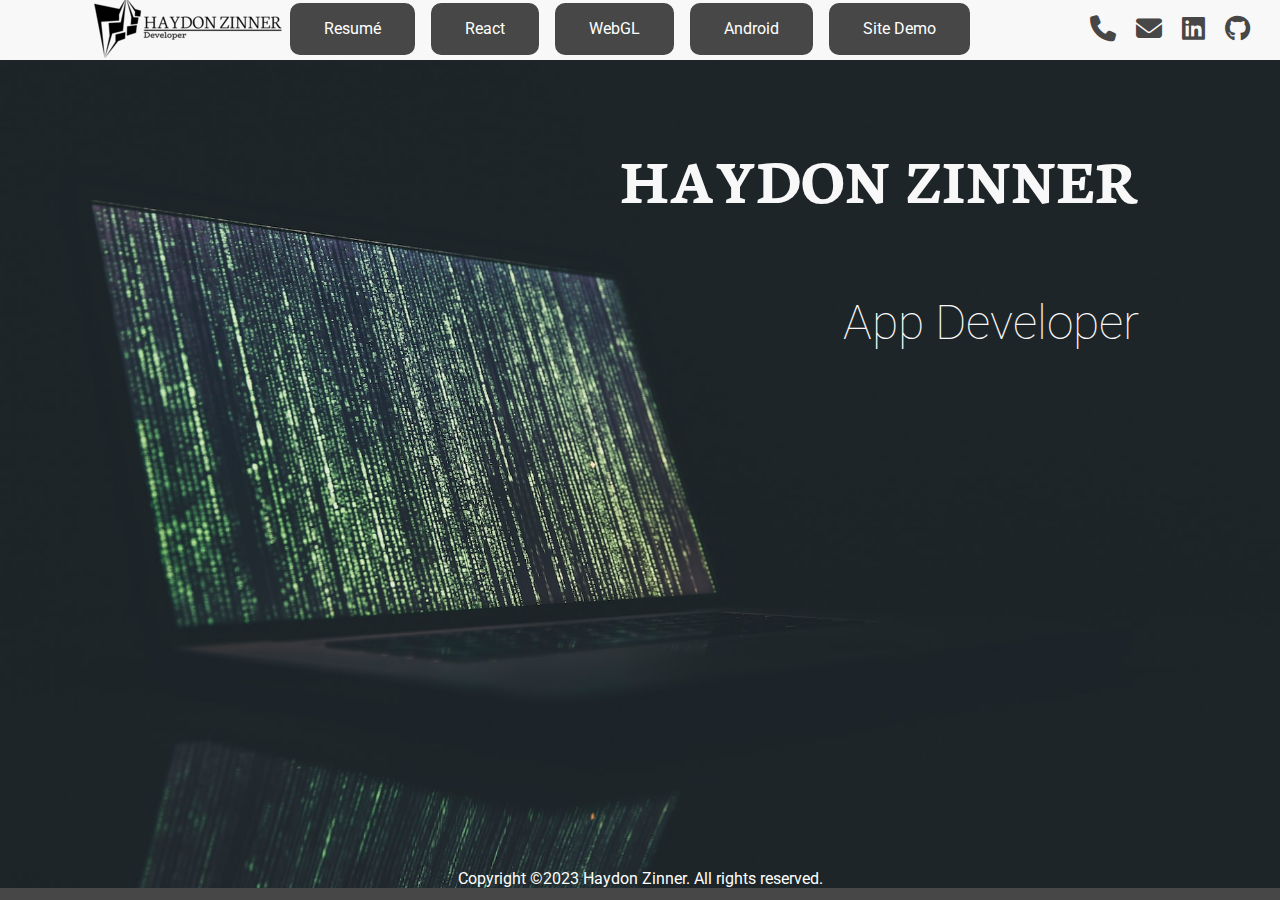
<file: index.html>
<!DOCTYPE html>
<html lang="en">

<head>
    <meta charset="UTF-8">
    <meta http-equiv="X-UA-Compatible" content="IE=edge">
    <meta name="viewport" content="width=device-width, initial-scale=1.0">
    <meta name="author" content="Haydon Zinner">
    <meta name="description" content="Resume and portfolio of Haydon Zinner">
    <link rel="preconnect" href="https://fonts.googleapis.com">
    <link rel="preconnect" href="https://fonts.gstatic.com" crossorigin>
    <link rel="stylesheet" href="./css/styles.css">
    <title>Haydon Zinner</title>
</head>

<body id="landing_page">
    <div class="navbar_container">
        <div class="navbar_left_container">
            <a class="home_link" href="#"><img id="my-logo"
                    src="./assets/haydon-zinner-low-resolution-logo-black-on-transparent-background.webp" alt=""></a>

        </div>
        <div class="navbar_center_container">
            <a href="./pages/resume.html" class="button">Resumé</a>
            <a href="./pages/react.html" class="button">React</a>
            <a href="./pages/webgl.html" class="button">WebGL</a>
            <a href="./pages/development.html" class="button">Android</a>
            <a href="./pages/educonnect.html" class="button">Site Demo</a>
        </div>
        <div class="navbar_right_container">
            <a href="tel:+6111122233"><i class="fa-solid fa-phone"></i></a>
            <a href="mailto:haydon.zinner@hotmail.com"><i class="fa-solid fa-envelope"></i></a>
            <a href="https://www.linkedin.com/in/haydon-zinner/"><i class="fa-brands fa-linkedin"></i></a>
            <a href="https://github.com/haydon-zinner"><i class="fa-brands fa-github"></i></a>
        </div>
    </div>
    <div class="home_content fullscreen">
        <h1>HAYDON ZINNER</h1>
        <h2 class="roboto">App Developer</h2>

        <div class="additional_content">
            <br>
            <br>
            <p>Email: haydon.zinner@hotmail.com</p>
            <p>Phone: 04 111 222 3333</p>
            <p>LinkedId: https://www.linkedin.com/in/haydon-zinner/</p>
            <p>Github: https://github.com/haydon-zinner</p>
        </div>
    </div>

    <footer class="copyright">

    </footer>

</body>

</html>
</file>
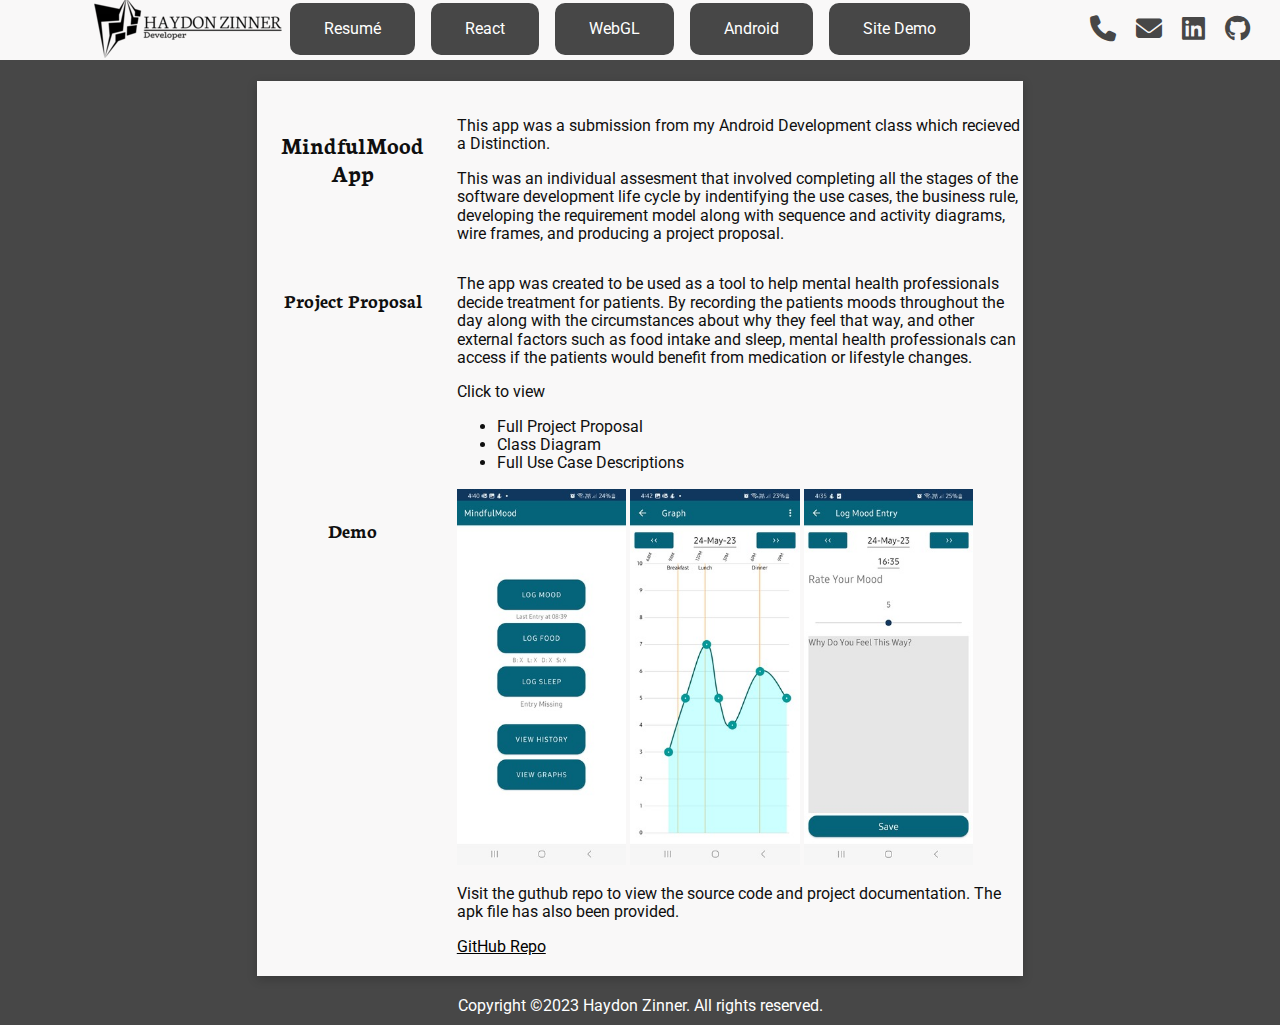
<file: pages/development.html>
<!DOCTYPE html>
<html lang="en">

<head>
    <meta charset="UTF-8">
    <meta http-equiv="X-UA-Compatible" content="IE=edge">
    <meta name="viewport" content="width=device-width, initial-scale=1.0">
    <link rel="preconnect" href="https://fonts.googleapis.com">
    <link rel="preconnect" href="https://fonts.gstatic.com" crossorigin>
    <link rel="stylesheet" href="../css/styles.css">
    <meta name="author" content="Haydon Zinner">
    <meta name="description" content="Android Development Skills Demo">
    <title>Android Development</title>
</head>

<body>
    <div class="navbar_container">
        <div class="navbar_left_container">
            <a class="home_link" href="../index.html"><img id="my-logo"
                    src="../assets/haydon-zinner-low-resolution-logo-black-on-transparent-background.webp" alt=""></a>
        </div>
        <div class="navbar_center_container">
            <a href="resume.html" class="button">Resumé</a>
            <a href="react.html" class="button">React</a>
            <a href="webgl.html" class="button">WebGL</a>
            <a href="development.html" class="button">Android</a>
            <a href="educonnect.html" class="button">Site Demo</a>
        </div>
        <div class="navbar_right_container">
            <a href="tel:+6111122233"><i class="fa-solid fa-phone"></i></a>
            <a href="mailto:haydon.zinner@hotmail.com"><i class="fa-solid fa-envelope"></i></a>
            <a href="https://www.linkedin.com/in/haydon-zinner/"><i class="fa-brands fa-linkedin"></i></a>
            <a href="https://github.com/haydon-zinner"><i class="fa-brands fa-github"></i></a>
        </div>
    </div>

    <div class="main_content fullscreen">
        <section class="content_wrap">
            <div class="item-grid">
                <div class="item-details">
                    <h5>MindfulMood App</h5>
                </div>
                <div class="item-summary">
                    <p>
                        This app was a submission from my Android Development class which
                        recieved a Distinction.
                    </p>
                    <p>
                        This was an individual assesment that involved completing all the
                        stages of the software development life cycle by indentifying the
                        use cases, the business rule, developing the requirement model
                        along with sequence and activity diagrams, wire frames, and
                        producing a project proposal.
                    </p>
                </div>
                <div class="item-details">
                    <h6>Project Proposal</h6>
                </div>
                <div class="item-summary">
                    <p>
                        The app was created to be used as a tool to help mental health
                        professionals decide treatment for patients. By recording the
                        patients moods throughout the day along with the circumstances
                        about why they feel that way, and other external factors such as
                        food intake and sleep, mental health professionals can access if
                        the patients would benefit from medication or lifestyle changes.
                    </p>
                    <p>Click to view</p>
                    <ul>
                        <li>
                            <a class="black" href="../assets/android/ProjectProposal.docx">Full Project Proposal</a>
                        </li>
                        <li>
                            <a class="black" href="../assets/android/class_diagrams.png">Class Diagram</a>
                        </li>
                        <li>
                            <a class="black" href="../assets/android/FullUseCaseDescriptions.pdf">Full Use Case
                                Descriptions</a>
                        </li>
                    </ul>
                </div>
                <div class="item-details">
                    <h6>Demo</h6>
                </div>
                <div class="item-summary">
                    <img src="../assets/android/screen1.jpg" alt="screen 1" style="width: 30%; height: auto">
                    <img src="../assets/android/screen2.jpg" alt="screen 1" style="width: 30%; height: auto">
                    <img src="../assets/android/screen3.jpg" alt="screen 1" style="width: 30%; height: auto">
                    <br>
                    <p>
                        Visit the guthub repo to view the source code and project
                        documentation. The apk file has also been provided.
                    </p>
                    <a style="color: black; text-decoration: underline"
                        href="https://github.com/haydon-zinner/MindfulMood.v1">GitHub Repo</a>
                </div>
            </div>
        </section>
    </div>
    <footer class="copyright"></footer>
</body>

</html>
</file>
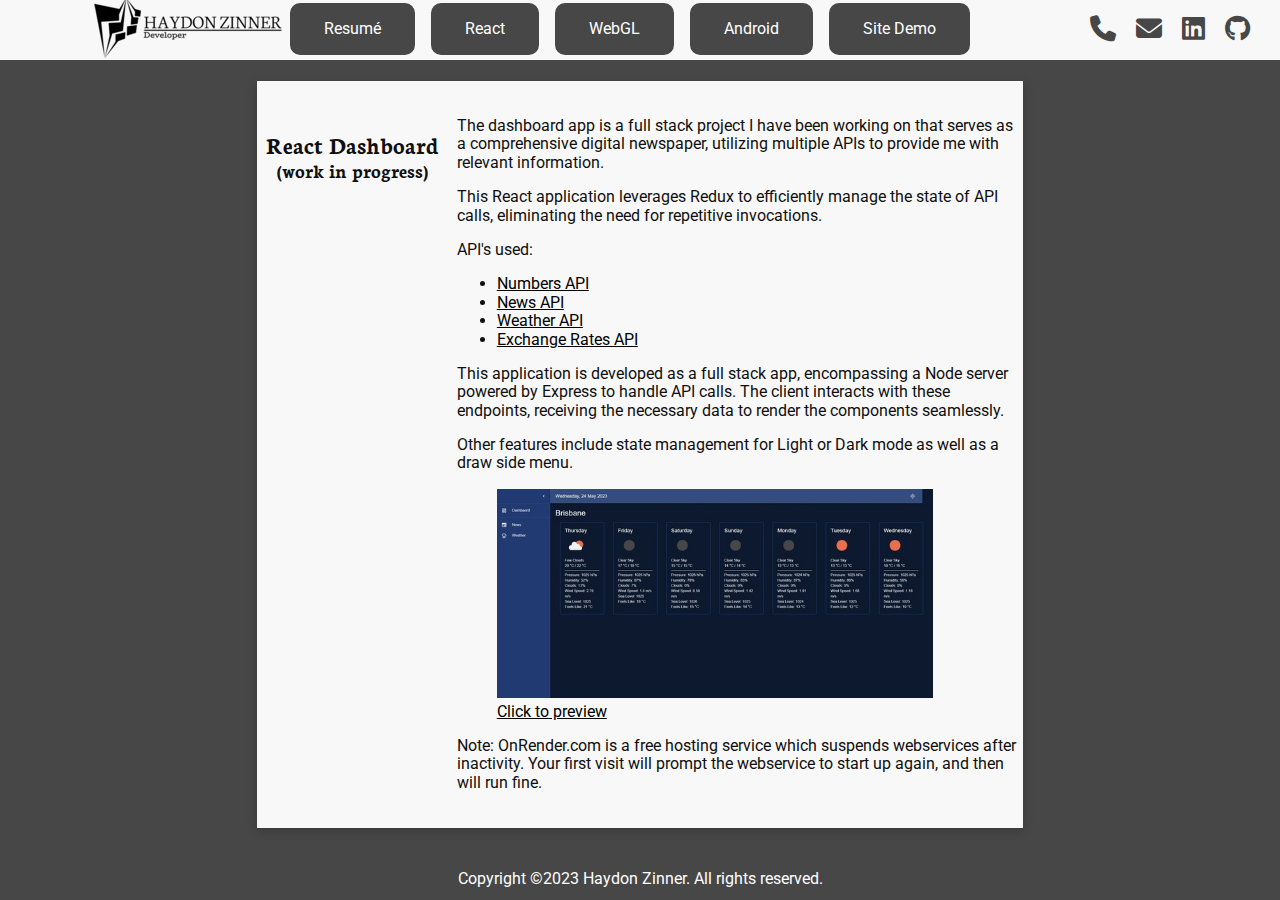
<file: pages/react.html>
<!DOCTYPE html>
<html lang="en">

<head>
    <meta charset="UTF-8">
    <meta http-equiv="X-UA-Compatible" content="IE=edge">
    <meta name="viewport" content="width=device-width, initial-scale=1.0">
    <link rel="preconnect" href="https://fonts.googleapis.com">
    <link rel="preconnect" href="https://fonts.gstatic.com" crossorigin>
    <link rel="stylesheet" href="../css/styles.css">
    <meta name="author" content="Haydon Zinner">
    <meta name="description" content="React Skills Demo">
    <title>React Skills</title>
</head>

<body>
    <div class="navbar_container">
        <div class="navbar_left_container">
            <a class="home_link" href="../index.html"><img id="my-logo"
                    src="../assets/haydon-zinner-low-resolution-logo-black-on-transparent-background.webp" alt=""></a>
        </div>
        <div class="navbar_center_container">
            <a href="resume.html" class="button">Resumé</a>
            <a href="react.html" class="button">React</a>
            <a href="webgl.html" class="button">WebGL</a>
            <a href="development.html" class="button">Android</a>
            <a href="educonnect.html" class="button">Site Demo</a>
        </div>
        <div class="navbar_right_container">
            <a href="tel:+6111122233"><i class="fa-solid fa-phone"></i></a>
            <a href="mailto:haydon.zinner@hotmail.com"><i class="fa-solid fa-envelope"></i></a>
            <a href="https://www.linkedin.com/in/haydon-zinner/"><i class="fa-brands fa-linkedin"></i></a>
            <a href="https://github.com/haydon-zinner"><i class="fa-brands fa-github"></i></a>
        </div>
    </div>

    <div class="main_content fullscreen">
        <section class="content_wrap">
            <div class="item-grid">
                <!-- Example 1 -->
                <div class="item-details">
                    <h5>React Dashboard</h5>
                    <h6>(work in progress)</h6>
                </div>
                <div class="item-summary">
                    <p>
                        The dashboard app is a full stack project I have been working on
                        that serves as a comprehensive digital newspaper, utilizing
                        multiple APIs to provide me with relevant information.
                    </p>
                    <p>
                        This React application leverages Redux to efficiently manage the
                        state of API calls, eliminating the need for repetitive
                        invocations.
                    </p>
                    API's used:
                    <ul>
                        <li>
                            <a style="color: black; text-decoration: underline" href="http://numbersapi.com/">Numbers
                                API</a>
                        </li>
                        <li>
                            <a style="color: black; text-decoration: underline" href="https://newsapi.org/">News API</a>
                        </li>
                        <li>
                            <a style="color: black; text-decoration: underline"
                                href="https://openweathermap.org/">Weather API</a>
                        </li>
                        <li>
                            <a style="color: black; text-decoration: underline"
                                href="https://exchangeratesapi.io/">Exchange Rates API</a>
                        </li>
                    </ul>

                    <p>
                        This application is developed as a full stack app, encompassing a
                        Node server powered by Express to handle API calls. The client
                        interacts with these endpoints, receiving the necessary data to
                        render the components seamlessly.
                    </p>
                    <p>
                        Other features include state management for Light or Dark mode as
                        well as a draw side menu.
                    </p>
                    <a href="https://dashboard-app-client.onrender.com/">
                        <figure>
                            <img src="../assets/dashboard-app.jpeg" alt="dashboard app preview"
                                style="width: 90%; height: auto">
                            <figcaption style="color: black; text-decoration: underline">
                                Click to preview
                            </figcaption>
                        </figure>
                    </a>
                    <p>
                        Note: OnRender.com is a free hosting service which suspends
                        webservices after inactivity. Your first visit will prompt the
                        webservice to start up again, and then will run fine.
                    </p>
                </div>
            </div>
        </section>
    </div>

    <footer class="copyright"></footer>
</body>

</html>
</file>
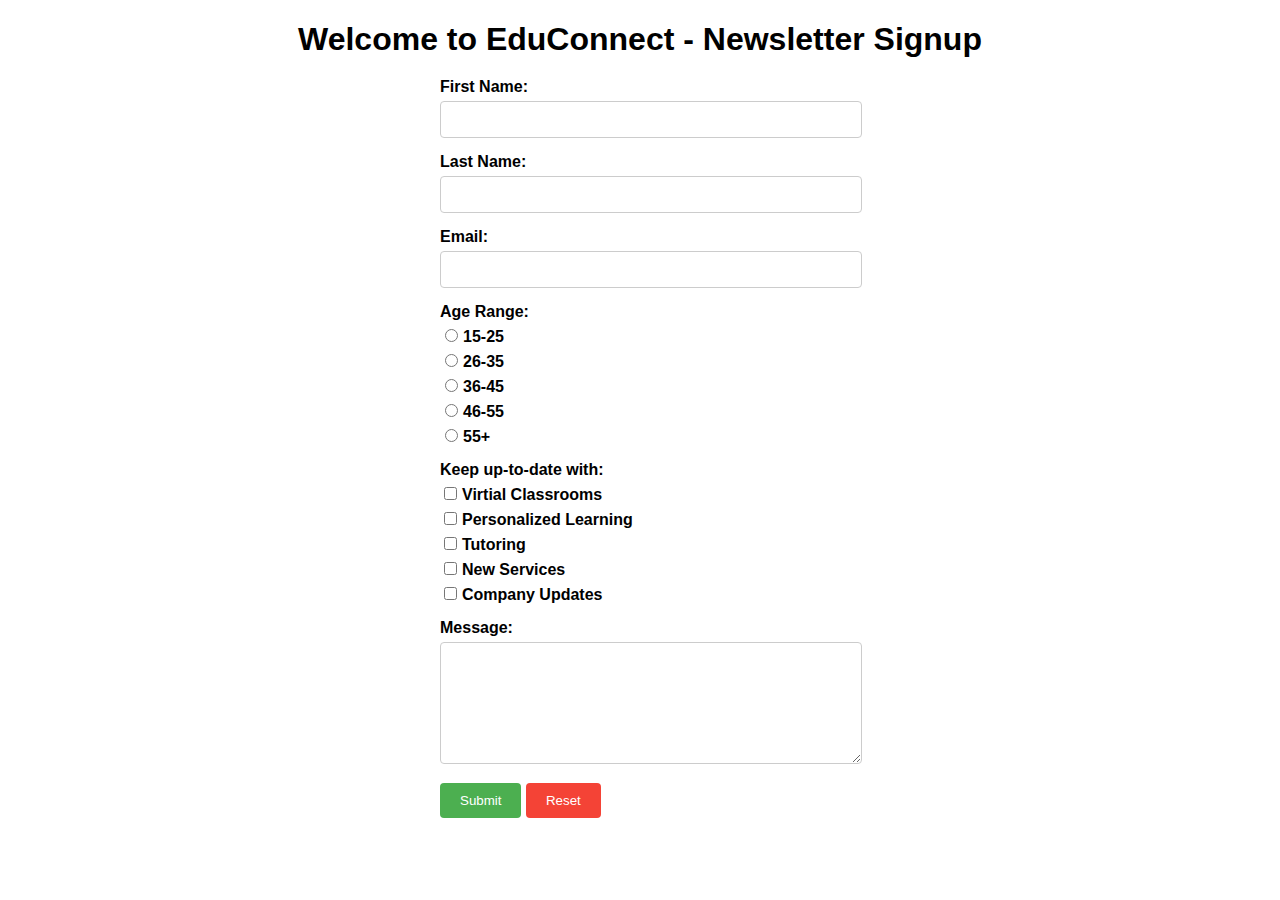
<file: pages/signup-form.html>
<!DOCTYPE html>
<html lang="en">

<head>
    <meta charset="UTF-8">
    <meta http-equiv="X-UA-Compatible" content="IE=edge">
    <meta name="viewport" content="width=device-width, initial-scale=1.0">
    <meta name="author" content="Haydon Zinner">
    <meta name="description" content="Company newsletter sign up form">
    <link rel="stylesheet" href="../css/signup-form.css">
    <title>Newsletter Sign Up</title>
</head>

<body onload="showWelcomeMessage()">
    <h1>Welcome to EduConnect - Newsletter Signup</h1>
    <form onsubmit="return validateForm()"
        target="_self">
        <div class="form-group">
            <label for="first-name">First Name:</label>
            <input type="text" id="first-name" name="first-name" maxlength="60" required>
        </div>
        <div class="form-group">
            <label for="last-name">Last Name:</label>
            <input type="text" id="last-name" name="last-name" maxlength="60" required>
        </div>
        <div class="form-group">
            <label for="email">Email:</label>
            <input type="email" id="email" name="email" maxlength="60" required>
        </div>
        <div class="form-group">
            <label for="age-range">Age Range:</label>
            <label><input type="radio" name="age-range" value="15-25">15-25</label>
            <label><input type="radio" name="age-range" value="26-35">26-35</label>
            <label><input type="radio" name="age-range" value="36-45">36-45</label>
            <label><input type="radio" name="age-range" value="46-55">46-55</label>
            <label><input type="radio" name="age-range" value="55+">55+</label>
        </div>
        <div class="form-group">
            <label>Keep up-to-date with:</label>
            <label><input type="checkbox" name="service" value="Virtial Classrooms">Virtial Classrooms</label>
            <label><input type="checkbox" name="service" value="Personalized Learning">Personalized Learning</label>
            <label><input type="checkbox" name="service" value="Tutoring">Tutoring</label>
            <label><input type="checkbox" name="service" value="New Services">New Services</label>
            <label><input type="checkbox" name="service" value="Company Updates">Company Updates</label>
        </div>
        <div class="form-group">
            <label for="message">Message:</label>
            <textarea id="message" name="message" cols="60" rows="3"></textarea>
        </div>
        <div class="form-group">
            <button type="submit" class="submit-button">Submit</button>
            <button type="reset" class="reset-button">Reset</button>
        </div>
    </form>

    <script src="../js/signup-form.js"></script>
</body>

</html>
</file>
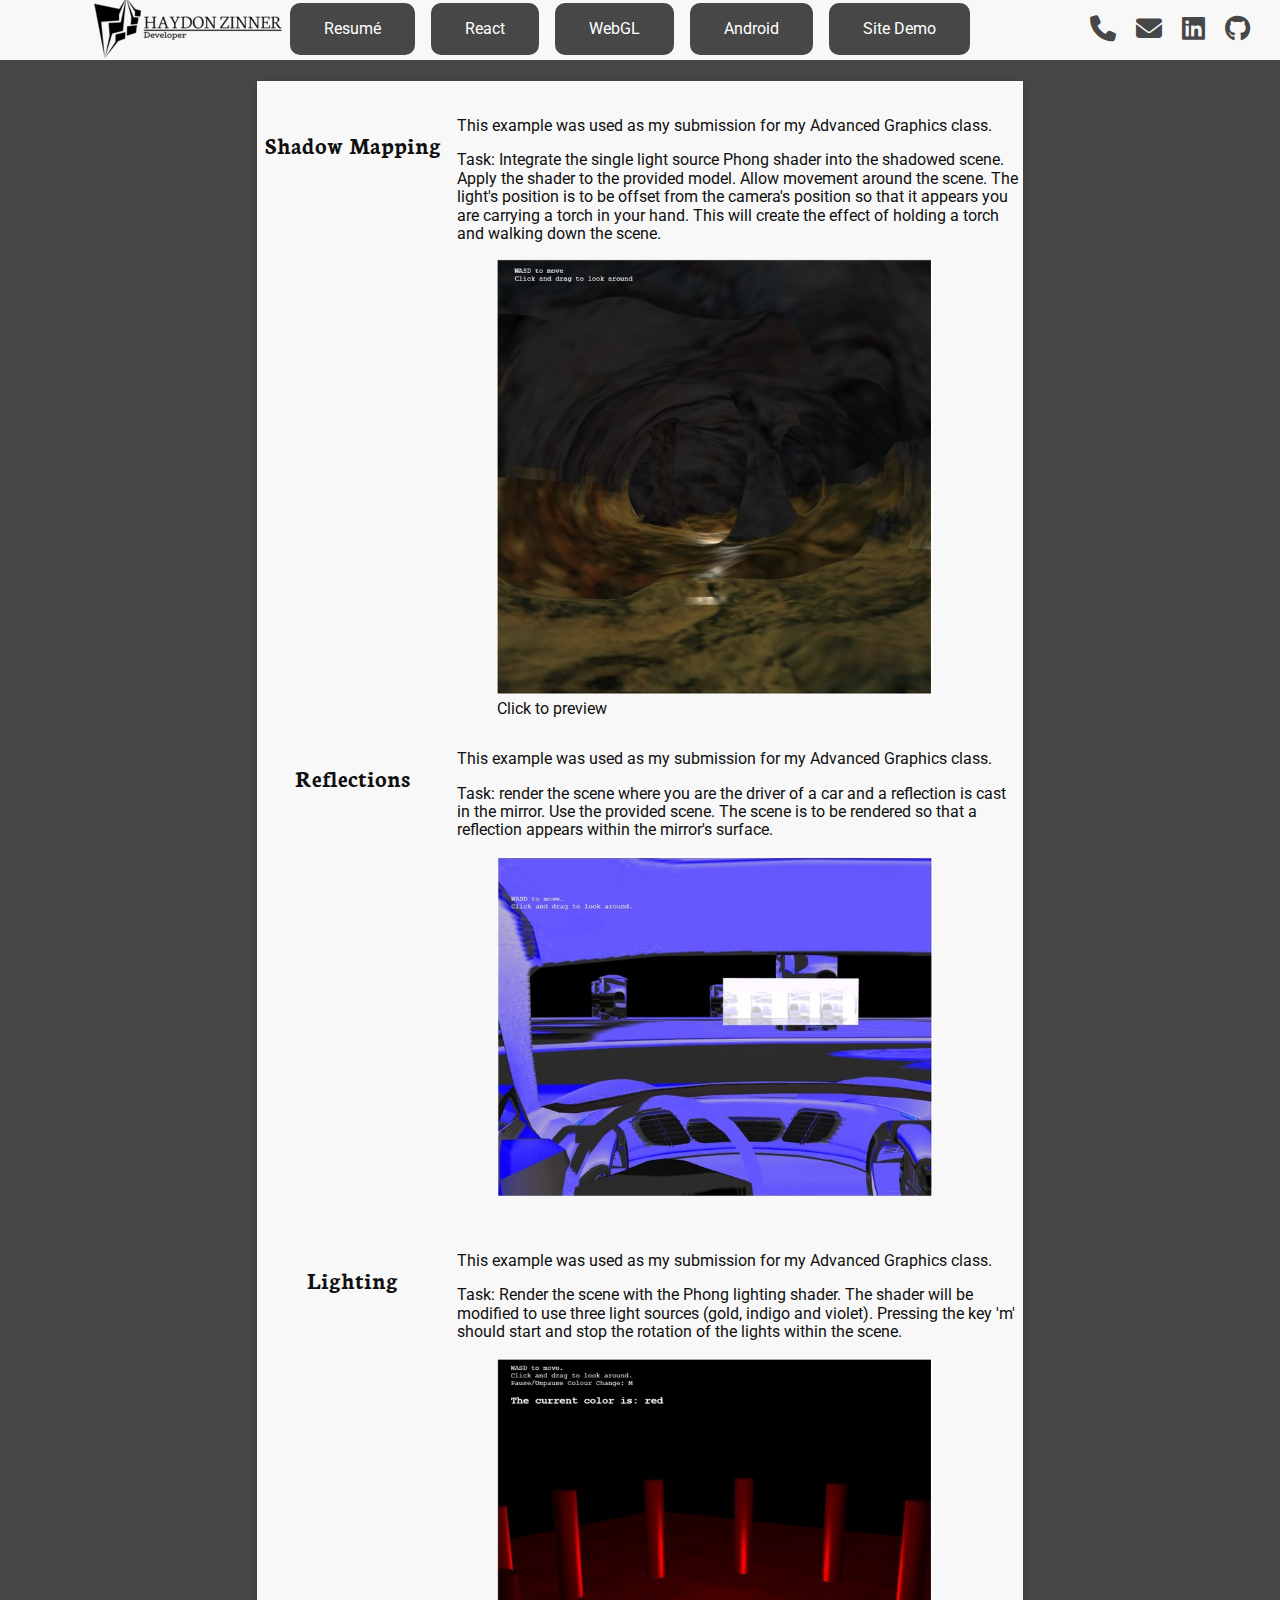
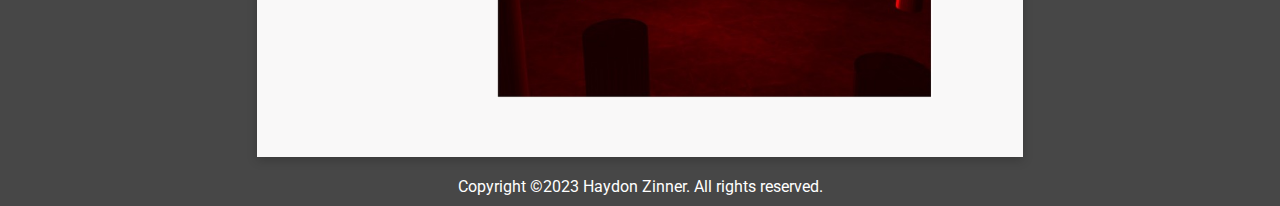
<file: pages/webgl.html>
<!DOCTYPE html>
<html lang="en">

<head>
    <meta charset="UTF-8">
    <meta http-equiv="X-UA-Compatible" content="IE=edge">
    <meta name="viewport" content="width=device-width, initial-scale=1.0">
    <link rel="preconnect" href="https://fonts.googleapis.com">
    <link rel="preconnect" href="https://fonts.gstatic.com" crossorigin>
    <link rel="stylesheet" href="../css/styles.css">
    <meta name="author" content="Haydon Zinner">
    <meta name="description" content="WebGL Skills">
    <title>WebGL Skills</title>
</head>

<body>
    <div class="navbar_container">
        <div class="navbar_left_container">
            <a class="home_link" href="../index.html"><img id="my-logo"
                    src="../assets/haydon-zinner-low-resolution-logo-black-on-transparent-background.webp" alt=""></a>

        </div>
        <div class="navbar_center_container">
            <a href="resume.html" class="button">Resumé</a>
            <a href="react.html" class="button">React</a>
            <a href="webgl.html" class="button">WebGL</a>
            <a href="development.html" class="button">Android</a>
            <a href="educonnect.html" class="button">Site Demo</a>
        </div>
        <div class="navbar_right_container">
            <a href="tel:+6111122233"><i class="fa-solid fa-phone"></i></a>
            <a href="mailto:haydon.zinner@hotmail.com"><i class="fa-solid fa-envelope"></i></a>
            <a href="https://www.linkedin.com/in/haydon-zinner/"><i class="fa-brands fa-linkedin"></i></a>
            <a href="https://github.com/haydon-zinner"><i class="fa-brands fa-github"></i></a>
        </div>
    </div>

    <div class="main_content fullscreen">
        <div class="item-grid content_wrap">
            <!-- Example 1 -->
            <div class="item-details">
                <h5>Shadow Mapping</h5>
            </div>
            <div class="item-summary">
                <p>This example was used as my submission for my Advanced Graphics class.</p>
                <p>
                    Task: Integrate the single light source Phong shader into the shadowed scene. Apply the shader to
                    the
                    provided model. Allow movement around the scene. The light's position is to be offset from the
                    camera's
                    position so that it appears you are carrying a torch in your hand. This will create the effect of
                    holding a torch and walking down the scene.
                </p>
                <a href="https://itc320-shadow-mapping-demo.onrender.com/">
                    <figure>
                        <img src="../assets/shadow-mapping.jpeg" alt="shadow mapping" style="width: 90%; height: auto;">
                        <figcaption class="black">Click to preview</figcaption>
                    </figure>
                </a>


            </div>
            <!-- Example 2 -->
            <div class="item-details">
                <h5>Reflections</h5>
            </div>
            <div class="item-summary">
                <p>This example was used as my submission for my Advanced Graphics class.</p>
                <p>Task: render the scene where you are the driver of a car and a reflection is cast in the mirror. Use
                    the
                    provided scene. The scene is to be rendered so that a reflection appears within the mirror's
                    surface.</p>
                <a href="https://itc320-reflections.onrender.com/">
                    <figure>
                        <img src="../assets/reflections.jpg" alt="reflections" style="width: 90%; height: auto;">
                        <figcaption>Click to preview</figcaption>
                    </figure>
                </a>
            </div>
            <!-- Example 3 -->
            <div class="item-details"><h5>Lighting</h5></div>
            <div class="item-summary">
                <p>This example was used as my submission for my Advanced Graphics class.</p>
                <p>Task: Render the scene with the Phong lighting shader. The shader will be
                    modified to use three light sources (gold, indigo and violet). Pressing the key 'm' should start and
                    stop the rotation of the lights within the scene.</p>
                <a href="https://itc320-lighting-demo.onrender.com/">
                    <figure>
                        <img src="../assets/lighting.jpg" alt="reflections" style="width: 90%; height: auto;">
                        <figcaption>Click to preview</figcaption>
                    </figure>
                </a>
            </div>
        </div>


    </div>
    <footer class="copyright"></footer>
</body>

</html>
</file>
<file: css/signup-form.css>
body {
  font-family: Arial, sans-serif;
  margin: 20px;
}

h1 {
  text-align: center;
  margin-bottom: 20px;
}

form {
  max-width: 400px;
  margin: 0 auto;
}

.form-group {
  margin-bottom: 15px;
}

label {
  display: block;
  font-weight: bold;
  margin-bottom: 5px;
}

input[type="text"],
input[type="email"],
textarea {
  width: 100%;
  padding: 10px;
  border: 1px solid #ccc;
  border-radius: 4px;
}

input[type="radio"],
input[type="checkbox"] {
  margin-right: 5px;
}

textarea {
  resize: vertical;
  min-height: 100px;
}

.submit-button {
  background-color: #4caf50;
  color: #fff;
  padding: 10px 20px;
  border: none;
  border-radius: 4px;
  cursor: pointer;
}

.reset-button {
  background-color: #f44336;
  color: #fff;
  padding: 10px 20px;
  border: none;
  border-radius: 4px;
  cursor: pointer;
}
</file>
<file: css/styles.css>
/* Normalize and Import fonts */
@import url("./normalize.css");
@import url("https://fonts.googleapis.com/css2?family=Neuton:wght@300&family=Roboto:wght@100;400&display=swap");
@import url("https://cdnjs.cloudflare.com/ajax/libs/font-awesome/6.3.0/css/all.min.css");

/* Define colors */
:root {
  --lightgrey: #d9d9d9;
  --darkgrey: #474747ff;
  --black: #0f0f0f;
  --white: #f9f8f8ff;
  --red: #ad343eff;
  --yellow: #f2af29ff;
  --blue: #3e92ccff;
  --green: #0d270e;
  font-family: "Roboto", sans-serif;
  -ms-overflow-style: none; /* IE and Edge */
  scrollbar-width: none; /* Firefox */
}
/*--------------------Defaults------------------*/
h1,
h2,
h3,
h4,
h5,
h6 {
  margin: 0;
}
/* Define font theme */
h1 {
  /* Fancy Display font only */
  font-family: "Neuton", serif;
  font-size: 4rem;
}
h2 {
  font-family: "Neuton", serif;
  font-size: 3rem;
}
h3 {
  font-family: "Neuton", serif;
  font-size: 2.5rem;
}
h4 {
  font-family: "Neuton", serif;
  font-size: 2rem;
}
h5 {
  font-family: "Neuton", serif;
  font-size: 1.5rem;
}
h6 {
  font-family: "Neuton", serif;
  font-size: 1.25rem;
}
p {
  font-family: "Roboto", sans-serif;
}

body {
  color: var(--black);
  background-color: var(--darkgrey);
  -ms-overflow-style: none; /* IE and Edge */
  scrollbar-width: none; /* Firefox */
}
body::-webkit-scrollbar {
  /* Chrome*/
  display: none;
}

a,
a:visited {
  text-decoration: none;
  color: var(--white);
}

/*----------Utility Classes----------------*/
.flex {
  display: flex;
}
.content_wrap {
  max-width: 60%;
  width: 60%;
  margin: 20px auto;
  padding: 20px 2px;
  box-shadow: 0 3px 10px rgb(0 0 0 / 0.2);
  background: var(--white);
}
.red {
  color: var(--red);
}
.black {
  color: var(--black);
}
.text-centered {
  text-align: center;
}
.fullscreen {
  min-height: 90vh;
  border: 1px solid rgba(212, 12, 12, 0); /*This is here to stop a glitch*/
}
.additional_content {
  display: none; /* Hide the additional_content div by default */
}
.roboto {
  font-family: "Roboto", sans-serif;
  font-weight: 100;
}

/* ----------------Navbar Styles------------------- */
.navbar_container {
  display: flex;
  width: 100%;
  height: 60px;
  background-color: var(--white);
}
.navbar_left_container {
  flex: 1;
  display: flex;
  justify-content: right;
  align-items: center;
  color: var(--darkgrey);
}
.navbar_center_container {
  flex: 2;
  display: flex;
  justify-content: center;
}
.navbar_right_container {
  flex: 1;
  display: flex;
  justify-content: right;
  align-items: center;
  padding-right: 20px;
}
.navbar_right_container a {
  font-size: 26px;
  margin: 0 10px;
  color: var(--darkgrey);
  transition: 0.3s;
}
.navbar_right_container a:hover {
  transform: scale(1.3);
  color: var(--red);
}
.button {
  height: fit-content;
  width: fit-content;
  border-radius: 10px;
  background-color: var(--darkgrey);
  color: white;
  border: 2px solid var(--darkgrey);
  padding: 15px 32px;
  text-align: center;
  transition-duration: 0.4s;
  margin: 3px 8px !important;
  text-decoration: none;
  font-size: 16px;
  cursor: pointer;
  white-space: nowrap;
  overflow: hidden;
  text-overflow: ellipsis;
}
.button:hover {
  background-color: var(--white);
  color: var(--black);
}
.home_link,
.home_link:visited {
  text-decoration: none;
  color: var(--darkgrey);
}
.resume-cta {
  display: flex;
  flex-direction: column;
}
.web-skills p,
.resume-cta p {
  padding: 0;
  margin: 0;
  text-align: center;
}
.web-skills-cta {
  display: flex;
}
/*---------------------------------------------- */

/*------------------- Home Page-----------------*/
#landing_page {
  background-image: url("../assets/hero-background-4.jpg");
  background-position: 0 20%;
  background-repeat: no-repeat;
  background-size: cover;
}
.home_content {
  color: var(--white);
  text-align: right;
  padding-right: 60px;
}
.home_content h1,
.home_content h2,
.home_content p {
  margin: 80px;
}

/*---------------------------------------------- */

/*------------------- Resume Page-----------------*/
/* Resume Contents*/
.section_title {
  text-align: center;
  padding-bottom: 30px;
}

.item-grid {
  display: grid;
  grid-template-columns: 1fr 3fr;
  column-gap: 10px;
}
.item-details {
  text-align: center;
  margin: 30px 0;
}

/* Education
  -------------------------------*/
.education ol {
  list-style: upper-roman;
  margin: 20px;
  padding: 8px;
}
.education p + h3 {
  text-align: left;
  padding-bottom: 0;
}
.sub-results {
  width: 80%;
  border: 1px solid var(--white);
}
.sub-results th {
  color: var(--white);
  background-color: var(--darkgrey);
}
.sub-results tr {
  width: 100%;
  padding: 20px 0;
}

.sub-results tr:nth-of-type(even) {
  background: var(--lightgrey);
}

/* Skills Certificates
  -------------------------------*/
.certificates ul,
.work-experience ul {
  list-style: square;
  margin: 0;
}
.certs ul {
  list-style: none;
  margin: 8px;
  padding: 8px;
}
#csu-logo {
  width: 150px;
  display: inline-block;
}
/*------------------------------- */

/*---------------------------------------------- */

#my-logo {
  height: 60px;
}

/*-------------------Copyright-----------------*/

.copyright {
  text-align: center;
}

.copyright::after {
  content: "Copyright \00a9 2023 Haydon Zinner. All rights reserved.";
  padding-bottom: 10px;
  color: white;
}
/*---------------------------------------------- */

iframe {
  position: absolute;
  top: 60px;
  left: 0;
  width: 100%;
  height: 100%;
  border: none;
}

/* Media Queries*/
@media print {
  /* Adjust page size and margins for A4 paper */

  body {
    background-color: white;
  }

  .content_wrap {
    box-shadow: none;
    max-width: 100%;
    width: 100%;
    align-items: start;
  }

  /* Adjust font sizes for printing */
  h1 {
    font-size: 32px;
  }

  h2 {
    font-size: 28px;
  }

  h3 {
    font-size: 24px;
  }

  h4 {
    font-size: 20px;
  }

  h5 {
    font-size: 16px;
  }

  h6 {
    font-size: 14px;
  }

  .navbar_container,
  footer {
    visibility: hidden;
  }

  /* Remove background image */
  #landing_page {
    background-image: none;
  }

  /* Change text color to black */
  .home_content {
    display: flex;
    flex-direction: column;
    color: var(--black);
    max-width: 90%;
    text-align: left;
  }

  /* Remove padding and margins */
  .home_content h1,
  .home_content h2,
  .home_content p {
    margin: 0 20px;
    padding: 0;
  }

  .additional_content {
    display: block; /* Show the additional_content div on larger screens */
  }

  /* Adjust styles for better printing */
  *,
  *::before,
  *::after {
    background: #fff !important;
    color: #000 !important;
    /* Black prints faster */
    box-shadow: none !important;
    text-shadow: none !important;
  }

  a,
  a:visited {
    text-decoration: underline;
  }

  a[href]::after {
    content: " (" attr(href) ")";
  }

  abbr[title]::after {
    content: " (" attr(title) ")";
  }

  a[href^="#"]::after,
  a[href^="javascript:"]::after {
    content: "";
  }

  thead {
    display: table-header-group;
  }

  tr,
  img {
    page-break-inside: avoid;
  }

  p,
  h2,
  h3 {
    orphans: 3;
    widows: 3;
  }

  h2,
  h3 {
    page-break-after: avoid;
  }
  .content_wrap {
    max-width: 100%;
    width: auto;
    margin-left: 30mm;
    margin-right: 30mm;
  }
  .work-experience {
    break-inside: avoid;
    page-break-inside: avoid;
  }

  .work-experience::before {
    content: "";
    display: block;
    page-break-before: always;
  }

  @page {
    size: A4;
    margin: 20mm 20mm 20mm 30mm;
  }
}
</file>
